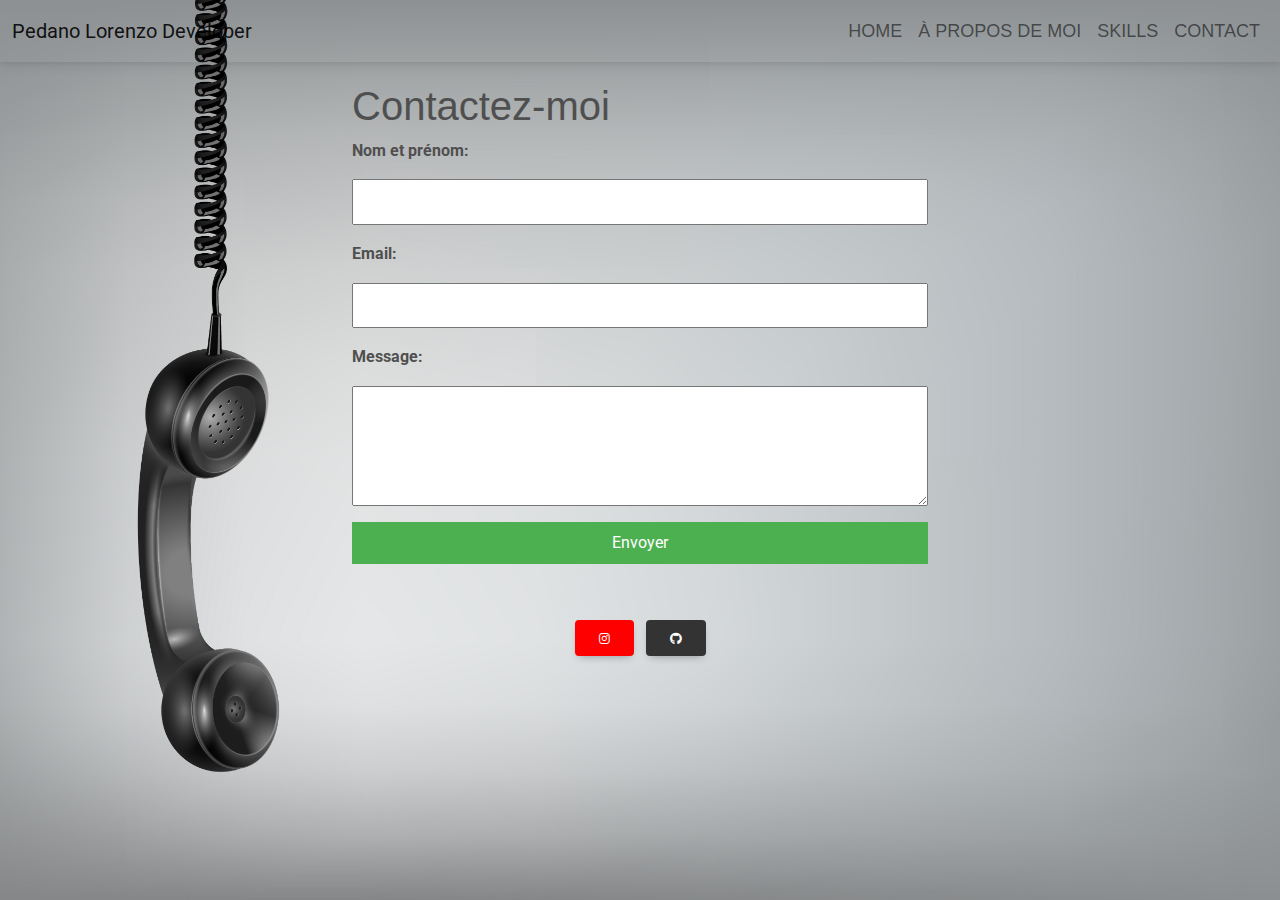
<file: contattami.html>
<!DOCTYPE html>
<html lang="it">
<head>
    <meta charset="UTF-8">
    <meta name="keywords" content="HTML, CSS, Contacts, Email, Collaborations.">
    <meta name="description" content="Contactez-moi pour plus d'informations ou pour des opportunités de collaboration.">
    <meta name="author" content="Lorenzo Pedano">
    <meta name="viewport" content="width=device-width, initial-scale=1, shrink-to-fit=no" />
    <meta http-equiv="x-ua-compatible" content="ie=edge" />
    <meta property="og:title" content="Pedano Lorenzo Web Developer Portfolio - Contactez-moi">
    <meta property="og:description" content="Contactez-moi pour plus d'informations ou pour des opportunités de collaboration.">
    <meta property="og:image" content="https://lorenzo95x.github.io/Portfolio/assets/images/sfondo-computer.jpg">
    <meta property="og:url" content="https://lorenzo95x.github.io/Portfolio/">
    <link rel="canonical" href="https://lorenzo95x.github.io/Portfolio/">
    <title>Pedano Lorenzo Web Developer Portfolio - Contactez-moi</title>
    <link rel="stylesheet" href="src/style.css">
    <link
      rel="stylesheet"
      href="https://cdnjs.cloudflare.com/ajax/libs/font-awesome/6.0.0/css/all.min.css"
    />
    <link rel="icon" href="assets/images/favicon lp.ico" type="image/x-icon">
    <!-- Google Fonts Roboto -->
    <link
      rel="stylesheet"
      href="https://fonts.googleapis.com/css2?family=Roboto:wght@300;400;500;700;900&display=swap"
    />
    <!-- MDB -->
    <link rel="stylesheet" href="assets/css/mdb.min.css" />
    <link href="https://cdn.jsdelivr.net/npm/bootstrap@5.3.0/dist/css/bootstrap.min.css" rel="stylesheet" integrity="sha384-9ndCyUaIbzAi2FUVXJi0CjmCapSmO7SnpJef0486qhLnuZ2cdeRhO02iuK6FUUVM" crossorigin="anonymous">
</head>
<body id="contact">
    <header>
        <nav class="navbar navbar-expand-lg bg-body-tertiary navbarScroll" data-bs-theme="dark">
            <div class="container-fluid">
              <a class="navbar-brand" href="index.html">Pedano Lorenzo Developer</a>
               <button class="navbar-toggler" type="button" data-bs-toggle="collapse" data-bs-target="#navbarSupportedContent" aria-controls="navbarSupportedContent" aria-expanded="false" aria-label="Toggle navigation">
                <span class="navbar-toggler-icon"></span>
              </button>
              <div class="collapse navbar-collapse" id="navbarSupportedContent">
                <ul class="navbar-nav ms-auto">
                  </li>
                  <li class="nav-item">
                    <a class="nav-link" href="index.html">HOME</a>
                </li>
                  <li class="nav-item">
                      <a class="nav-link" href="su-di-me.html">À PROPOS DE MOI</a>
                  </li>
                  <li class="nav-item">
                      <a class="nav-link" href="skills.html">SKILLS</a>
                  </li>
                <li class="nav-item">
                    <a class="nav-link" href="contattami.html">CONTACT</a>
                    </li>
              </ul>
              </div>
              
            </div>
          </nav>
        </header>
        <div class="contact-form container-fluid">
                <h1>Contactez-moi</h1>
                <form action="https://formspree.io/f/meqbyddg" method="POST">
                    <label for="name">Nom et prénom:</label>
                    <input type="text" id="name" name="name" required>
            
                    <label for="email">Email:</label>
                    <input type="email" id="email" name="email" required>
            
                    <label for="message">Message:</label>
                    <textarea id="message" name="message" rows="4" required></textarea>
            
                    <button type="submit">Envoyer</button>
                    <form action="https://formsubmit.co/lorenzoped@hotmail.it" method="POST" ></p>
                </form>
          </div>
          <footer class="text-white text-center py-4">
            <ul class="list-inline social-icons">
                <li class="list-inline-item">
                    <a id="insta" href="https://www.instagram.com/lorenzoped/" target="_blank" class="btn text-white">
                        <i class="fab fa-instagram"></i>
                    </a>
                </li>
                <li class="list-inline-item">
                    <a id="github" href="https://github.com/Lorenzo95x" target="_blank" class="btn text-white">
                        <i class="fab fa-github"></i>
                    </a>
                </li>
            </ul>
        </footer>
    <!-- MDB -->
    <script type="text/javascript" src="assets/js/mdb.min.js"></script>
    <!-- Custom scripts -->
    <script type="text/javascript"></script>
      <script src="https://cdn.jsdelivr.net/npm/bootstrap@5.3.0/dist/js/bootstrap.bundle.min.js" integrity="sha384-geWF76RCwLtnZ8qwWowPQNguL3RmwHVBC9FhGdlKrxdiJJigb/j/68SIy3Te4Bkz" crossorigin="anonymous"></script>
</body>
</html>
</file>
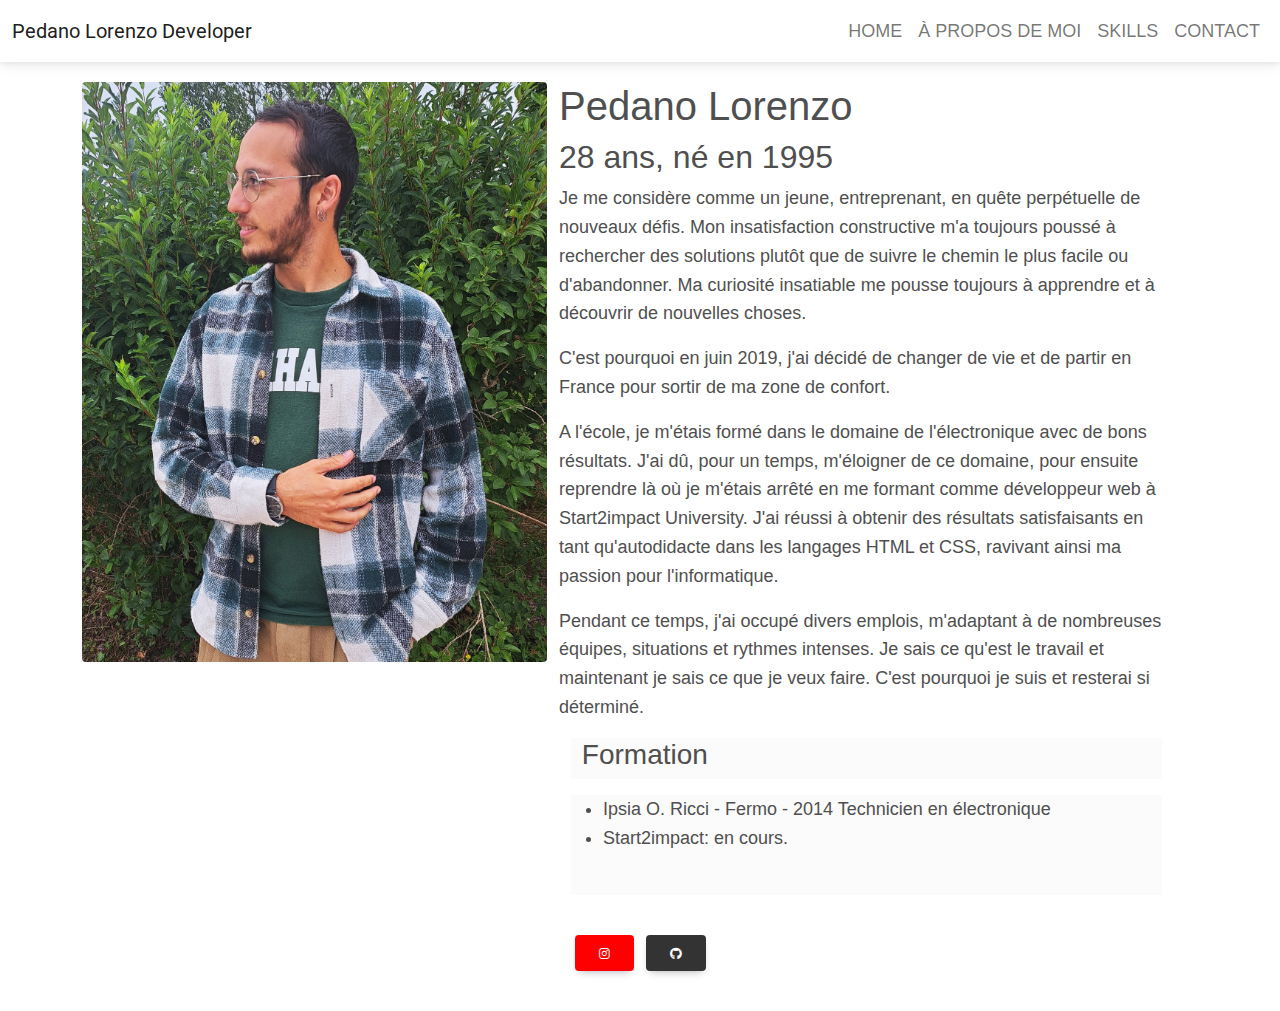
<file: su-di-me.html>
<!DOCTYPE html>
<html lang="fr">
<head>
    <meta charset="UTF-8">
    <meta name="keywords" content="HTML, CSS, Portfolio, Biographie, Formation, Expériences Professionnelles.">
    <meta name="description" content="Découvrez-en plus sur moi, ma formation et mes expériences professionnelles.">
    <meta name="author" content="Lorenzo Pedano">
    <meta name="viewport" content="width=device-width, initial-scale=1, shrink-to-fit=no" />
    <meta http-equiv="x-ua-compatible" content="ie=edge" />
    <meta property="og:title" content="Pedano Lorenzo Web Developer Portfolio - Biographie">
    <meta property="og:description" content="Découvrez-en plus sur moi, ma formation et mes expériences professionnelles.">
    <meta property="og:image" content="https://lorenzo95x.github.io/Portfolio/assets/images/sfondo-computer.jpg">
    <meta property="og:url" content="https://lorenzo95x.github.io/Portfolio/">
    <link rel="canonical" href="https://lorenzo95x.github.io/Portfolio/">
    <title>Pedano Lorenzo Web Developer Portfolio - Biographie.</title>
    <link rel="stylesheet" href="src/style.css">
    <link
      rel="stylesheet"
      href="https://cdnjs.cloudflare.com/ajax/libs/font-awesome/6.0.0/css/all.min.css"
    />
    <link rel="icon" href="assets/images/favicon lp.ico" type="image/x-icon">
    <!-- Google Fonts Roboto -->
    <link
      rel="stylesheet"
      href="https://fonts.googleapis.com/css2?family=Roboto:wght@300;400;500;700;900&display=swap"
    />
    <!-- MDB -->
    <link rel="stylesheet" href="assets/css/mdb.min.css" />
    <link href="https://cdn.jsdelivr.net/npm/bootstrap@5.3.0/dist/css/bootstrap.min.css" rel="stylesheet" integrity="sha384-9ndCyUaIbzAi2FUVXJi0CjmCapSmO7SnpJef0486qhLnuZ2cdeRhO02iuK6FUUVM" crossorigin="anonymous">
</head>
<body>
    <header>
        <nav class="navbar navbar-expand-lg bg-body-tertiary navbarScroll" data-bs-theme="dark">
            <div class="container-fluid">
              <a class="navbar-brand" href="index.html">Pedano Lorenzo Developer</a>
               <button class="navbar-toggler" type="button" data-bs-toggle="collapse" data-bs-target="#navbarSupportedContent" aria-controls="navbarSupportedContent" aria-expanded="false" aria-label="Toggle navigation">
                <span class="navbar-toggler-icon"></span>
              </button>
              <div class="collapse navbar-collapse" id="navbarSupportedContent">
                <ul class="navbar-nav ms-auto">
                  </li>
                  <li class="nav-item">
                    <a class="nav-link" href="index.html">HOME</a>
                </li>
                  <li class="nav-item">
                      <a class="nav-link" href="su-di-me.html">À PROPOS DE MOI</a>
                  </li>
                  <li class="nav-item">
                      <a class="nav-link" href="skills.html">SKILLS</a>
                  </li>
                <li class="nav-item">
                    <a class="nav-link" href="contattami.html">CONTACT</a>
                    </li>
              </ul>
              </div>
            </div>
          </nav>
        </header>
        <div class="container">
            <div class="clearfix">
                <img id="image1" src="assets/images/mia-immagine-set.jpg" class="col-md-5 rounded float-start img-fluid">
                <div class="container text-start">
                    <div class="row align-items-center">
                      <div class="col">
                        <h1>Pedano Lorenzo</h1>
                        <h2>28 ans, né en 1995</h2>
                        <p>Je me considère comme un jeune, entreprenant, en quête perpétuelle de nouveaux défis. Mon insatisfaction constructive m'a toujours poussé à rechercher des solutions plutôt que de suivre le chemin le plus facile ou d'abandonner. Ma curiosité insatiable me pousse toujours à apprendre et à découvrir de nouvelles choses.
                          <p>C'est pourquoi en juin 2019, j'ai décidé de changer de vie et de partir en France pour sortir de ma zone de confort.
                          </p>
                          <p>A l'école, je m'étais formé dans le domaine de l'électronique avec de bons résultats. J'ai dû, pour un temps, m'éloigner de ce domaine, pour ensuite reprendre là où je m'étais arrêté en me formant comme développeur web à Start2impact University. J'ai réussi à obtenir des résultats satisfaisants en tant qu'autodidacte dans les langages HTML et CSS, ravivant ainsi ma passion pour l'informatique.
                          </p>
                          <p>Pendant ce temps, j'ai occupé divers emplois, m'adaptant à de nombreuses équipes, situations et rythmes intenses. Je sais ce qu'est le travail et maintenant je sais ce que je veux faire. C'est pourquoi je suis et resterai si déterminé.
                          </p>
                        </p>
                        <div class="container text-center">
                          <div class="d-flex align-items-start bg-light mb-3">
                            <div class="col-3"><h3>Formation</h3></div>
                          </div>
                          <div id="formation1" class="d-flex align-items-start text-lg-start bg-light mb-3">
                            <ul>
                              <li>Ipsia O. Ricci - Fermo - 2014 Technicien en électronique</li>
                              <li>Start2impact: en cours.</li>
                            </ul>
                          </div>
                              </div>
                              </div>
                            </div>
                          </div>
                        </div>
                      </div>
                    </div>
                    <footer class="text-white text-center py-4">
                      <ul class="list-inline social-icons">
                          <li class="list-inline-item">
                              <a id="insta" href="https://www.instagram.com/lorenzoped/" target="_blank" class="btn text-white">
                                  <i class="fab fa-instagram"></i>
                              </a>
                          </li>
                          <li class="list-inline-item">
                              <a id="github" href="https://github.com/Lorenzo95x" target="_blank" class="btn text-white">
                                  <i class="fab fa-github"></i>
                              </a>
                          </li>
                      </ul>
                  </footer>
              </div>
          </div>
      </div>
                </div>
            </div>
        </div>
    <!-- MDB -->
    <script type="text/javascript" src="assets/js/mdb.min.js"></script>
    <!-- Custom scripts -->
    <script type="text/javascript"></script>
      <script src="https://cdn.jsdelivr.net/npm/bootstrap@5.3.0/dist/js/bootstrap.bundle.min.js" integrity="sha384-geWF76RCwLtnZ8qwWowPQNguL3RmwHVBC9FhGdlKrxdiJJigb/j/68SIy3Te4Bkz" crossorigin="anonymous"></script>
</body>
</html>
</file>
<file: src/style.css>
* {
  margin: 0;
  padding: 0;
  box-sizing: border-box;
}

#insta {
  background-color: red;
}
#github {
  background-color: #333333;
}

/* Stili per home */

#homebg {
  background-image: url("../assets/images/sfondo-computer.jpg");
  height: 100vh;
}
#btn {
  margin: 20px;
}
#work {
  margin-top: 50px;
}

/* Stili per su di me */

.clearfix {
  padding-top: 20px;
}
#image1 {
  align-items: flex-start;
}
#formation1 {
  height: 100px;
  text-align: left;
}

/* Stili per skills */

#skillsbg {
  background-image: url("../assets/images/sfondo-computer-bianco.jpg");
  height: 100vh;
}
#skills {
  padding-top: 25px;
}
#skills1 {
  padding-top: 20px;
}
#flag1 {
  width: 150px;
}
#flag2 {
  width: 150px;
}
#flag3 {
  width: 150px;
}
#skills2 {
  padding-top: 20px;
}
#language1 {
  padding-top: 20px;
}

/* Stili per contattami */

#contact {
  background-image: url("../assets/images/contatti.jpg");
  background-size: cover;
  background-position: center;
  background-repeat: no-repeat;
  height: 100vh;
}

.contact-form {
  max-width: 600px;
  margin: 0 auto;
  padding-top: 20px;
}

form {
  display: grid;
  grid-gap: 1em;
}

label {
  font-weight: bold;
}

input,
textarea {
  width: 100%;
  padding: 0.5em;
}

button {
  background-color: #4caf50;
  color: white;
  padding: 0.5em 1em;
  border: none;
  cursor: pointer;
}
p,
li,
h1,
h2,
h3 {
  font-family: "Gill Sans", "Gill Sans MT", Calibri, "Trebuchet MS", sans-serif;
}
p,
li {
  font-size: large;
}
@media screen and (max-width: 992px) {
  .responsive-text {
    font-size: 18px;
  }
}
@media (max-width: 767px) {
  #homebg {
    height: auto;
  }

  #work {
    margin-top: 20px;
  }

  #btn {
    margin: 10px;
  }
  #skillsbg {
    height: auto;
    padding: 50px 0;
  }

  #skills1 .col,
  #skills2 .col {
    margin-bottom: 20px;
  }
}
</file>
